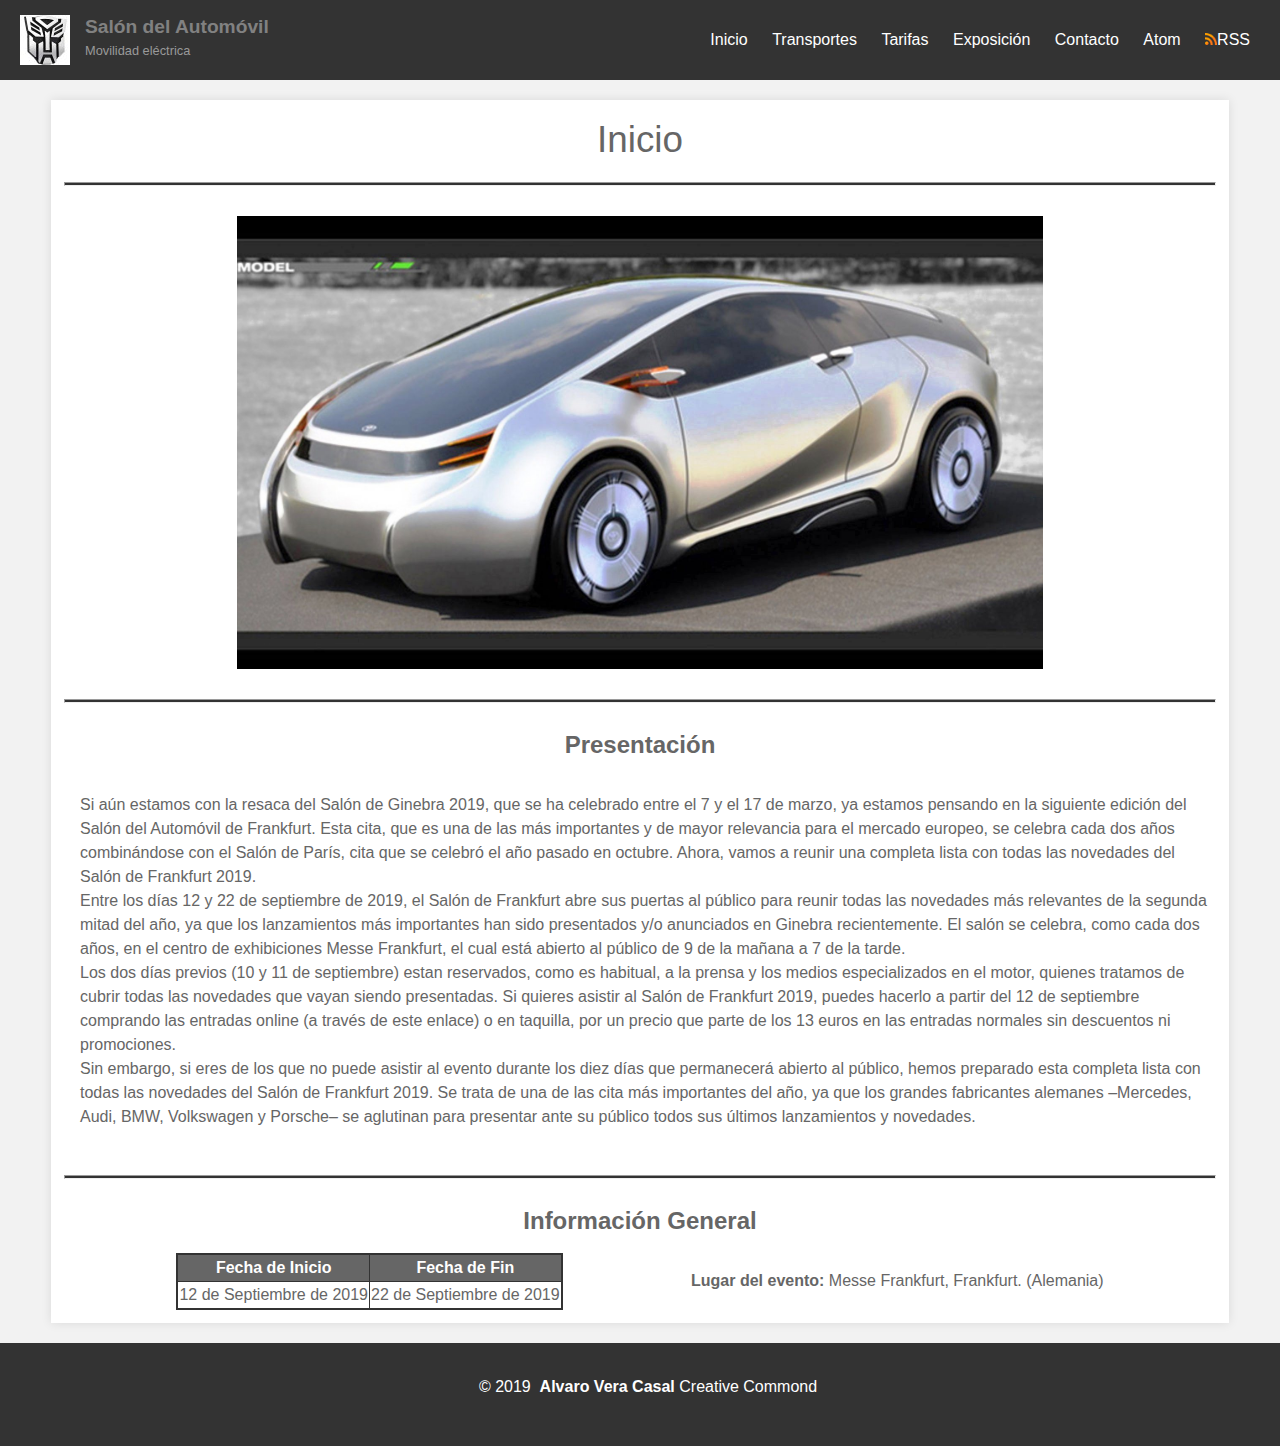
<file: index.html>
<!DOCTYPE html>
<html lang="es">

<head>
	<meta charset="utf-8">
	<title>Inicio</title>
	<link rel="stylesheet" href="style.css">
	<link rel="alternate" type="application/rss+xml" title="titulo_que_tendrá_el_enlace" href="feed/canal_rss.rss" />
	<link rel="alternate" type="application/atom+xml" title="titulo_que_tendrá_el_enlace" href="feed/canal_atom.atom" />

</head>

<body>
	
	
	<header id="main-header">

		<a id="logo-header">
			<div id="logo"><img src="img/logo.jpg" /></div>
			<span class="site-name">Salón del Automóvil</span>
			<span class="site-desc">Movilidad eléctrica</span>
		</a>

		<nav>
			<ul>
				<li><a href="index.html">Inicio</a></li>
				<li><a href="transporte.html">Transportes</a></li>
				<li><a href="tarifa.html">Tarifas</a></li>
				<li><a href="exposicion.html">Exposición</a></li>
				<li><a href="contacto.html">Contacto</a></li>
				<li><a type="application/atom+xml" href="feed/canal_atom.atom">Atom</a></li>
				<li><a type="application/rss+xml" href="feed/canal_rss.rss"><img id="logo-rss" src="img/rss.png" />RSS</a></li>
			</ul>
		</nav>

	</header>

	<section id="main-content">

		<article>
			<header>
				<h1>Inicio</h1>
			</header>

			<hr />

			<div class="imagen">
				<img id="imagen" src="img/imagen-inicio.jpg" />
			</div>

			<hr />

			<div id="presentacion">
				<h2>Presentación</h2>
				<p>Si aún estamos con la resaca del Salón de Ginebra 2019, que se ha
					celebrado entre el 7 y el 17 de marzo, ya estamos
					pensando en la siguiente edición del Salón del Automóvil de Frankfurt. Esta cita, que es una de las
					más importantes y
					de mayor relevancia para el mercado europeo, se celebra cada dos años combinándose con el Salón de
					París, cita que se
					celebró el año pasado en octubre. Ahora, vamos a reunir una completa lista con todas las novedades
					del Salón de Frankfurt 2019.<br />
					Entre los días 12 y 22 de septiembre de 2019, el Salón de Frankfurt abre sus puertas al público para
					reunir todas las novedades
					más relevantes de la segunda mitad del año, ya que los lanzamientos más importantes han sido
					presentados y/o anunciados en Ginebra recientemente.
					El salón se celebra, como cada dos años, en el centro de exhibiciones Messe Frankfurt, el cual está
					abierto al público de 9 de la mañana a 7 de la tarde.<br />
					Los dos días previos (10 y 11 de septiembre) estan reservados, como es habitual, a la prensa y los
					medios especializados en el motor, quienes tratamos
					de cubrir todas las novedades que vayan siendo presentadas. Si quieres asistir al Salón de Frankfurt
					2019, puedes hacerlo a partir del 12 de septiembre
					comprando las entradas online (a través de este enlace) o en taquilla, por un precio que parte de
					los 13 euros en las entradas normales sin descuentos ni promociones.<br />
					Sin embargo, si eres de los que no puede asistir al evento durante los diez días que permanecerá
					abierto al público, hemos preparado esta completa lista con todas las
					novedades del Salón de Frankfurt 2019. Se trata de una de las cita más importantes del año, ya que
					los grandes fabricantes alemanes –Mercedes, Audi, BMW, Volkswagen y
					Porsche– se aglutinan para presentar ante su público todos sus últimos lanzamientos y novedades.

				</p>
			</div>

			<hr />

			<h2>Información General</h2>
			<div class="fechas">
				<table>
					<thead>
						<tr>
							<th>Fecha de Inicio</th>
							<th>Fecha de Fin</th>
						</tr>
					<tbody>
						<tr>
							<td><time>12 de Septiembre de 2019</time></td>
							<td><time>22 de Septiembre de 2019</time></td>
						</tr>
					</tbody>
					</thead>
				</table>
				<p><b>Lugar del evento:&nbsp;</b>Messe Frankfurt, Frankfurt. (Alemania)</p>
			</div>

		</article>
	</section>

	<footer id="main-footer">
		<p>&copy; 2019&nbsp;<b><a>&nbsp;Alvaro Vera Casal</a></b>&nbsp;Creative Commond</p>
	</footer>

</body>

</html>
</file>
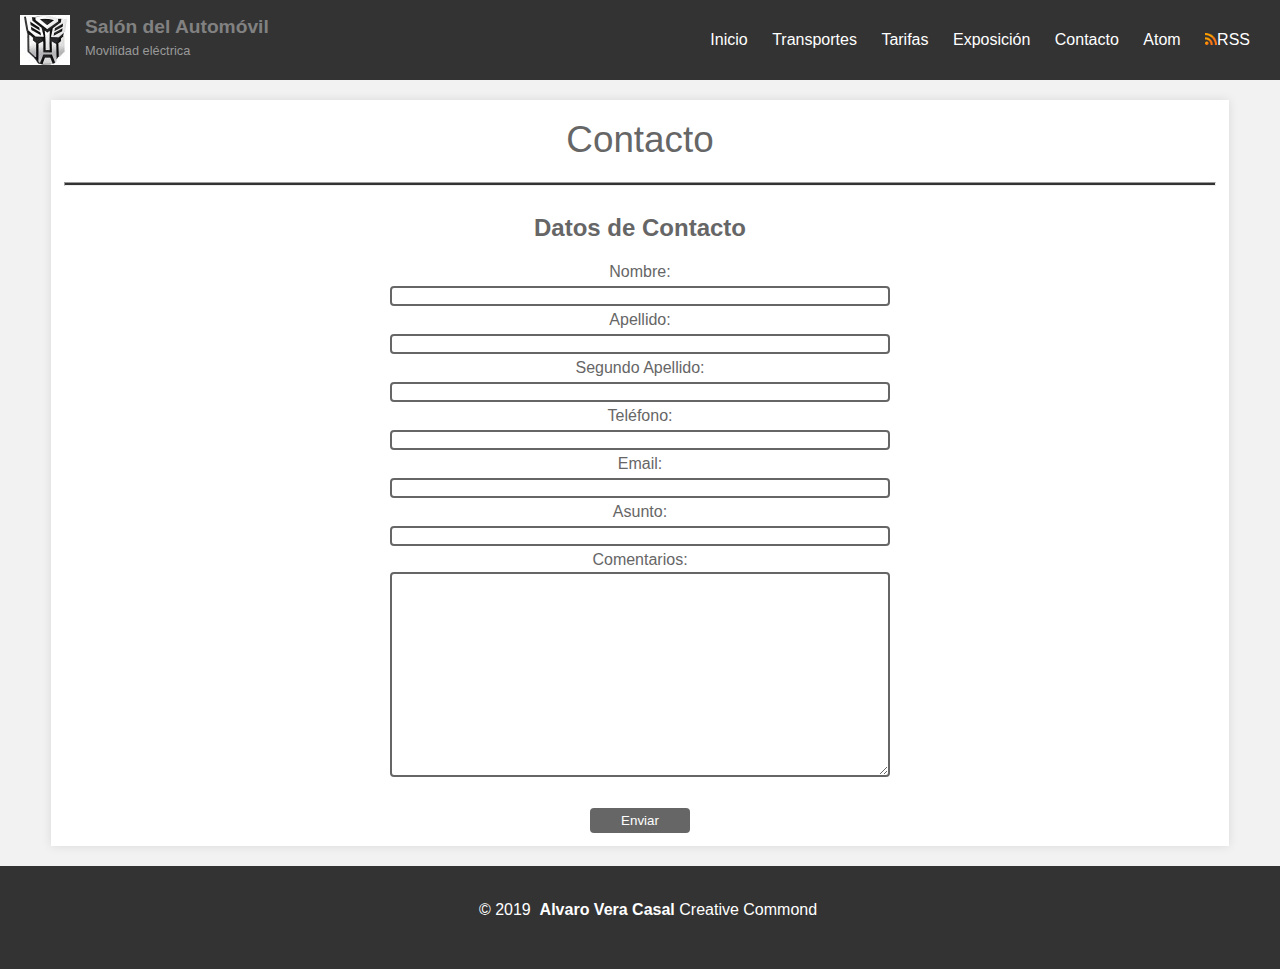
<file: contacto.html>
<!DOCTYPE html>
<html lang="es">
<head>
	<meta charset="utf-8">
	<title>Contacto</title>
    <link rel="stylesheet" href="style.css">
</head>

<body>
	
	<header id="main-header">
		
		<a id="logo-header">
            <div id="logo"><img src="img/logo.jpg" /></div>
			<span class="site-name">Salón del Automóvil</span>
			<span class="site-desc">Movilidad eléctrica</span>
		</a>

		<nav>
			<ul>
				<li><a href="index.html">Inicio</a></li>
				<li><a href="transporte.html">Transportes</a></li>
                <li><a href="tarifa.html">Tarifas</a></li>
                <li><a href="exposicion.html">Exposición</a></li>
                <li><a href="contacto.html">Contacto</a></li>
				<li><a type="application/atom+xml" href="feed/canal_atom.atom">Atom</a></li>
				<li><a type="application/rss+xml" href="feed/canal_rss.rss"><img id="logo-rss" src="img/rss.png" />RSS</a></li>
			</ul>
		</nav>

	</header>

	<section id="main-content">
	
		<article>
			<header id="header-content">
				<h1>Contacto</h1>
				<hr>
			</header>
			
			<h2>Datos de Contacto</h2>

			<form id="formulario">
				Nombre:<br>
				<input type="text">
				<br>
				Apellido:<br>
				<input type="text">
				<br>
				Segundo Apellido:<br>
				<input type="text" >
				<br>
				Teléfono:<br>
				<input type="text" >
				<br>
				Email:<br>
				<input type="email">
				<br>
				Asunto:<br>
				<input type="text">
				<br>
				Comentarios:<br>
				<textarea type="text"></textarea>
				<br><br>
				<button type="submit">Enviar</button>
			</form> 

		</article> 
	</section>

	<footer id="main-footer">
		<p>&copy; 2019&nbsp;<b><a>&nbsp;Alvaro Vera Casal</a></b>&nbsp;Creative Commond</p>
	</footer>

</body>
</html>
</file>
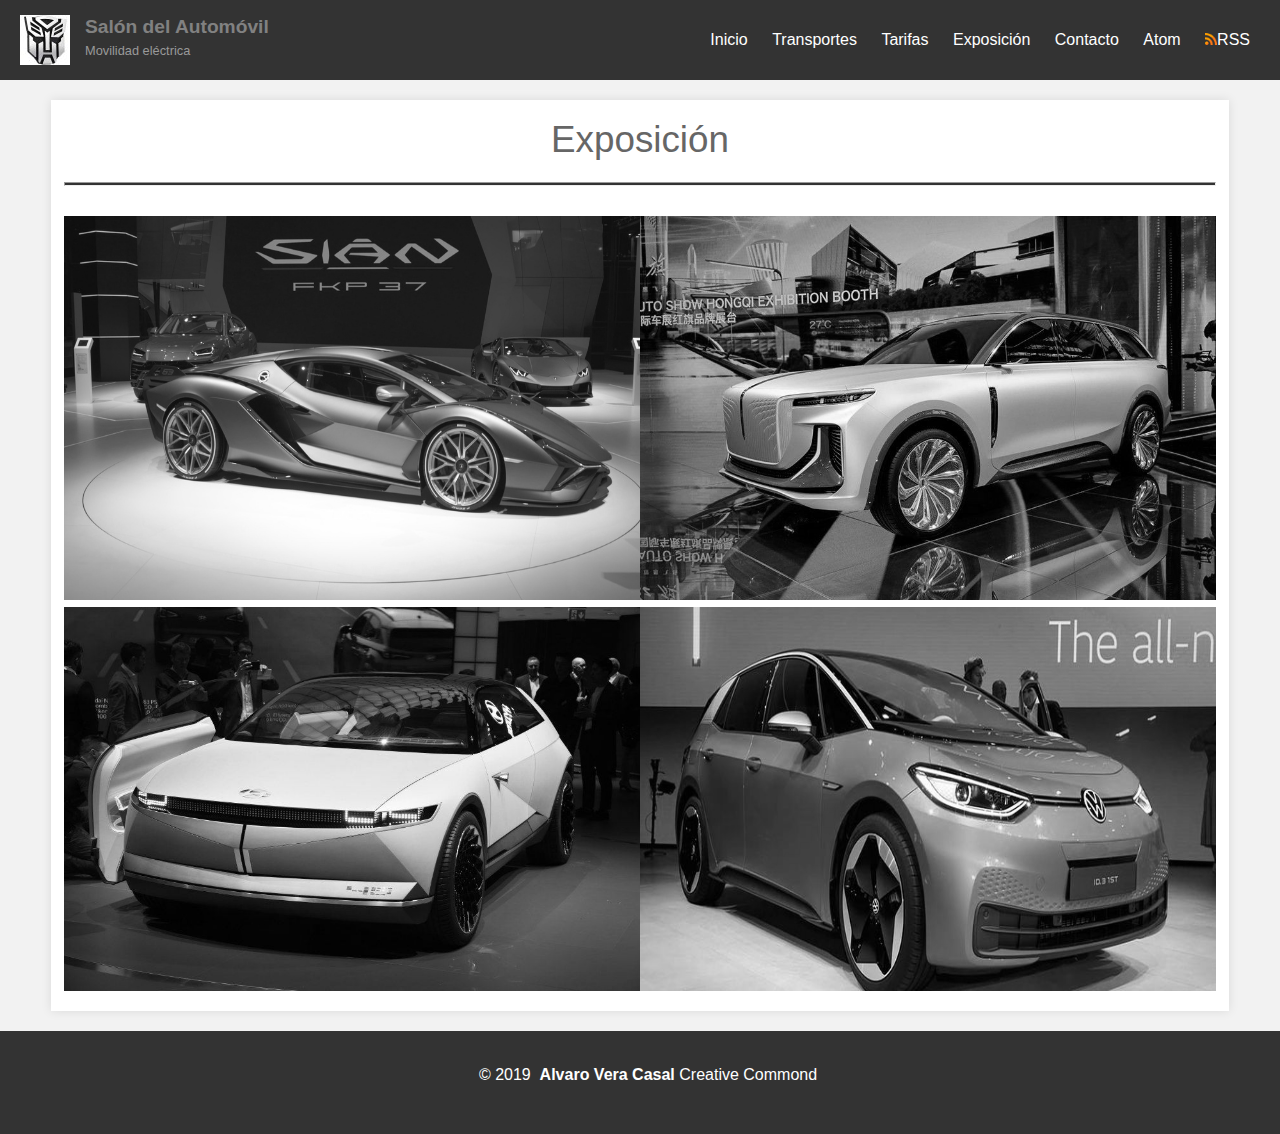
<file: exposicion.html>
<!DOCTYPE html>
<html lang="es">
<head>
	<meta charset="utf-8">
	<title>Exposición</title>
    <link rel="stylesheet" href="style.css">
</head>

<body>
	
	<header id="main-header">
		
		<a id="logo-header">
            <div id="logo"><img src="img/logo.jpg" /></div>
			<span class="site-name">Salón del Automóvil</span>
			<span class="site-desc">Movilidad eléctrica</span>
		</a>

		<nav>
			<ul>
				<li><a href="index.html">Inicio</a></li>
				<li><a href="transporte.html">Transportes</a></li>
                <li><a href="tarifa.html">Tarifas</a></li>
                <li><a href="exposicion.html">Exposición</a></li>
                <li><a href="contacto.html">Contacto</a></li>
				<li><a type="application/atom+xml" href="feed/canal_atom.atom">Atom</a></li>
				<li><a type="application/rss+xml" href="feed/canal_rss.rss"><img id="logo-rss" src="img/rss.png" />RSS</a></li>
			</ul>
		</nav>

	</header>

	<section id="main-content">
	
		<article>
			<header id="header-content">
				<h1>Exposición</h1>
				<hr>
			</header>
			
			<div class="div-galeria">
				<img class="foto-galeria" src="img/galeria/coche1.jpg">
				<img class="foto-galeria" src="img/galeria/coche2.jpg">
				
			</div>

			<div class="div-galeria">
				<img class="foto-galeria" src="img/galeria/coche3.jpg">
				<img class="foto-galeria" src="img/galeria/coche4.jpg">
			</div>

		</article> 
	</section>

	<footer id="main-footer">
		<p>&copy; 2019&nbsp;<b><a>&nbsp;Alvaro Vera Casal</a></b>&nbsp;Creative Commond</p>
	</footer>

</body>
</html>
</file>
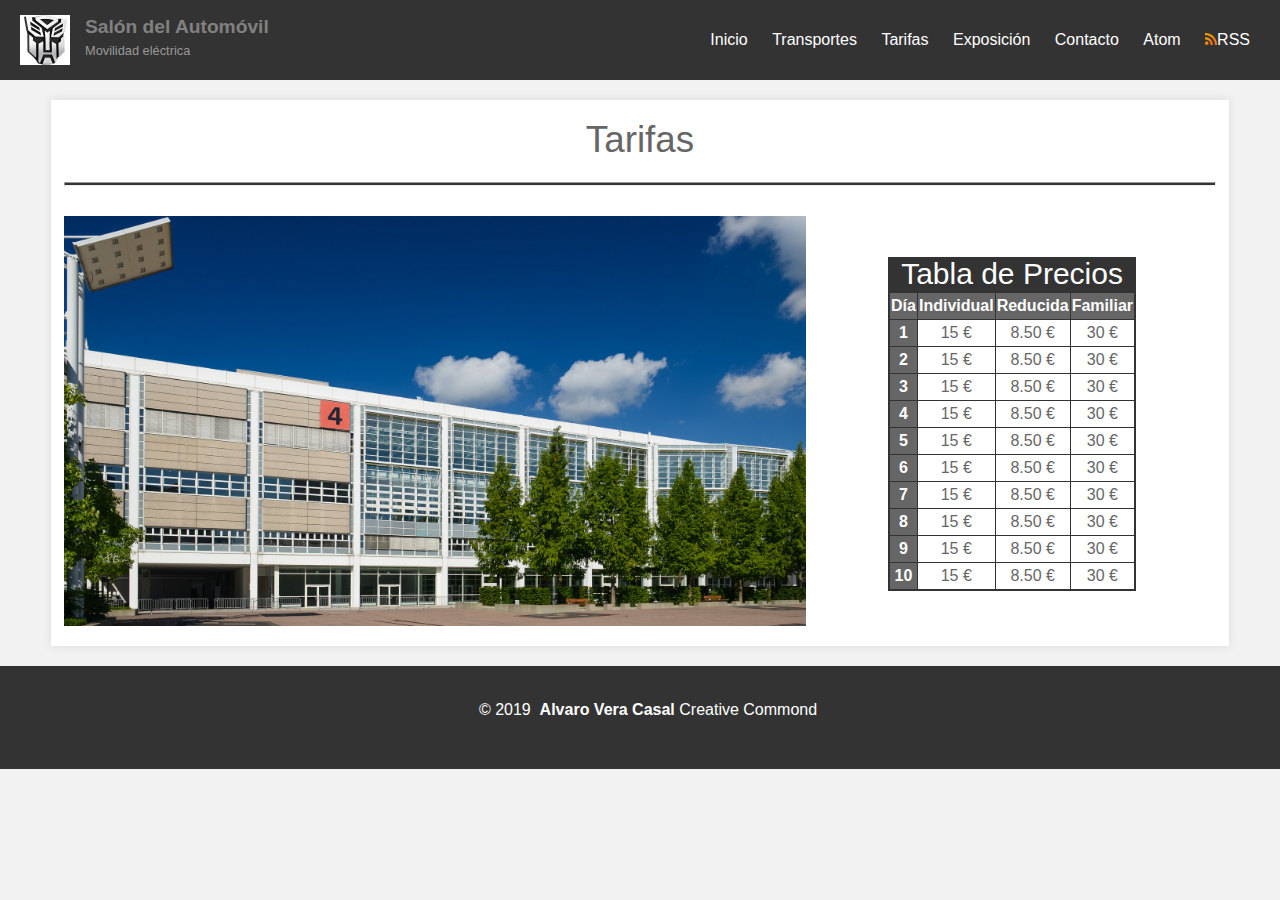
<file: tarifa.html>
<!DOCTYPE html>
<html lang="es">
<head>
	<meta charset="utf-8">
	<title>Tarifas</title>
    <link rel="stylesheet" href="style.css">
</head>

<body>
	
	<header id="main-header">
		
		<a id="logo-header">
            <div id="logo"><img src="img/logo.jpg" /></div>
			<span class="site-name">Salón del Automóvil</span>
			<span class="site-desc">Movilidad eléctrica</span>
		</a>

		<nav>
			<ul>
				<li><a href="index.html">Inicio</a></li>
				<li><a href="transporte.html">Transportes</a></li>
                <li><a href="tarifa.html">Tarifas</a></li>
                <li><a href="exposicion.html">Exposición</a></li>
                <li><a href="contacto.html">Contacto</a></li>
				<li><a type="application/atom+xml" href="feed/canal_atom.atom">Atom</a></li>
				<li><a type="application/rss+xml" href="feed/canal_rss.rss"><img id="logo-rss" src="img/rss.png" />RSS</a></li>
			</ul>
		</nav>

	</header>

	<section id="main-content">
	
		<article>
			<header id="header-content">
				<h1>Tarifas</h1>
				<hr>
			</header>
			<div class="traifas">
				<div>
					<img id="img-hall4" src="img/hall4.jpg" />
				</div>
				<div id="precios">
					<table id="tab-precios">
						<caption>Tabla de Precios</caption>
						<thead>
							<tr>
								<th>Día</th>
								<th>Individual</th>
								<th>Reducida</th>
								<th>Familiar</th>
							</tr>
							<tbody>
								<tr>
									<th>1</th>
									<td>15 €</td>
									<td>8.50 €</td>
									<td>30 €</td>
								</tr>
								<tr>
									<th>2</th>
									<td>15 €</td>
									<td>8.50 €</td>
									<td>30 €</td>
								</tr>
								<tr>
									<th>3</th>
									<td>15 €</td>
									<td>8.50 €</td>
									<td>30 €</td>
								</tr>
								<tr>
									<th>4</th>
									<td>15 €</td>
									<td>8.50 €</td>
									<td>30 €</td>
								</tr>
								<tr>
									<th>5</th>
									<td>15 €</td>
									<td>8.50 €</td>
									<td>30 €</td>
								</tr>
								<tr>
									<th>6</th>
									<td>15 €</td>
									<td>8.50 €</td>
									<td>30 €</td>
								</tr>
								<tr>
									<th>7</th>
									<td>15 €</td>
									<td>8.50 €</td>
									<td>30 €</td>
								</tr>
								<tr>
									<th>8</th>
									<td>15 €</td>
									<td>8.50 €</td>
									<td>30 €</td>
								</tr>
								<tr>
									<th>9</th>
									<td>15 €</td>
									<td>8.50 €</td>
									<td>30 €</td>
								</tr>
								<tr>
									<th>10</th>
									<td>15 €</td>
									<td>8.50 €</td>
									<td>30 €</td>
								</tr>
							</tbody>
						</thead>
					</table>
				</div>
			</div>
		</article> 
	</section>
	<footer id="main-footer">
		<p>&copy; 2019&nbsp;<b><a>&nbsp;Alvaro Vera Casal</a></b>&nbsp;Creative Commond</p>
	</footer>
</body>
</html>
</file>
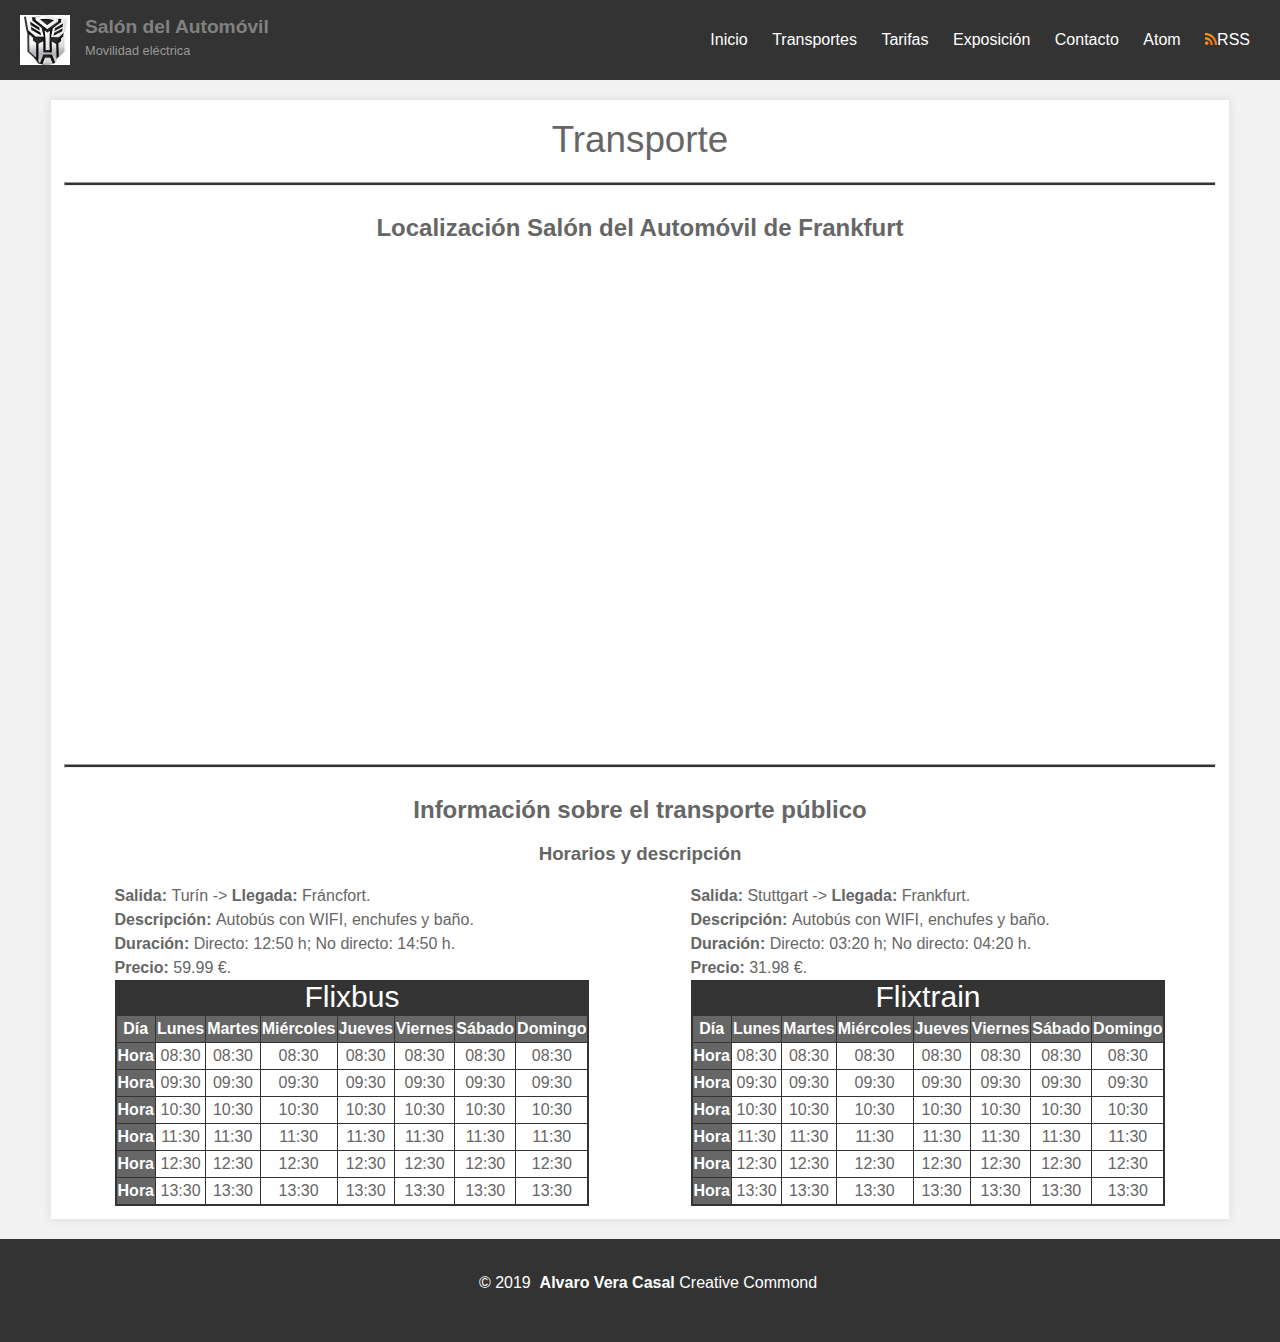
<file: transporte.html>
<!DOCTYPE html>
<html lang="es">

<head>
	<meta charset="utf-8">
	<title>Transporte</title>
	<link rel="stylesheet" href="style.css">
</head>

<body>

	<header id="main-header">

		<a id="logo-header">
			<div id="logo"><img src="img/logo.jpg" /></div>
			<span class="site-name">Salón del Automóvil</span>
			<span class="site-desc">Movilidad eléctrica</span>
		</a>

		<nav>
			<ul>
				<li><a href="index.html">Inicio</a></li>
				<li><a href="transporte.html">Transportes</a></li>
				<li><a href="tarifa.html">Tarifas</a></li>
				<li><a href="exposicion.html">Exposición</a></li>
				<li><a href="contacto.html">Contacto</a></li>
				<li><a type="application/atom+xml" href="feed/canal_atom.atom">Atom</a></li>
				<li><a type="application/rss+xml" href="feed/canal_rss.rss"><img id="logo-rss" src="img/rss.png" />RSS</a></li>
			</ul>
		</nav>

	</header>

	<section id="main-content">

		<article>
			<header id="header-content">
				<h1>Transporte</h1>
				<hr>
			</header>

			<div>
				<h2 id="mapa">Localización Salón del Automóvil de Frankfurt</h2>
				<br />
				<iframe id="mapa"
					src="https://www.google.com/maps/embed?pb=!1m18!1m12!1m3!1d2558.6739454858466!2d8.644015100983674!3d50.11110963828702!2m3!1f0!2f0!3f0!3m2!1i1024!2i768!4f13.1!3m3!1m2!1s0x47bd095f04d2b641%3A0x98c0e70e9a8ac665!2sMesse%20Frankfurt%20Hall%204!5e0!3m2!1ses!2ses!4v1577384017113!5m2!1ses!2ses"
					width="600" height="450" frameborder="0" style="border:0;" allowfullscreen=""></iframe>
			</div>

			<hr />

			<h2>Información sobre el transporte público</h2>
			<h3>Horarios y descripción</h3>
			<div id="tablas-transporte">
				<br />
				<div class="div-transporte">
					<p class="desc-transporte">
						<b>Salida:&nbsp;</b> Turín ->&nbsp;<b>Llegada:&nbsp;</b>Fráncfort.
					</p>
					<br />
					<p class="desc-transporte">
						<b>Descripción:&nbsp;</b> Autobús con WIFI, enchufes y baño.
					</p>
					<br />
					<p class="desc-transporte">
						<b>Duración:&nbsp;</b> Directo: 12:50 h; No directo: 14:50 h.

					</p>
					<br />
					<p class="desc-transporte">
						<b>Precio:&nbsp;</b> 59.99 €.
					</p>
					<table>
						<caption>Flixbus</caption>
						<thead>
							<tr>
								<th>Día</th>
								<th>Lunes</th>
								<th>Martes</th>
								<th>Miércoles</th>
								<th>Jueves</th>
								<th>Viernes</th>
								<th>Sábado</th>
								<th>Domingo</th>
							</tr>
							<tbody>
								<tr>
									<th>Hora</th>
									<td>08:30</td>
									<td>08:30</td>
									<td>08:30</td>
									<td>08:30</td>
									<td>08:30</td>
									<td>08:30</td>
									<td>08:30</td>
								</tr>
								<tr>
									<th>Hora</th>
									<td>09:30</td>
									<td>09:30</td>
									<td>09:30</td>
									<td>09:30</td>
									<td>09:30</td>
									<td>09:30</td>
									<td>09:30</td>
								</tr>
								<tr>
									<th>Hora</th>
									<td>10:30</td>
									<td>10:30</td>
									<td>10:30</td>
									<td>10:30</td>
									<td>10:30</td>
									<td>10:30</td>
									<td>10:30</td>
								</tr>
								<tr>
									<th>Hora</th>
									<td>11:30</td>
									<td>11:30</td>
									<td>11:30</td>
									<td>11:30</td>
									<td>11:30</td>
									<td>11:30</td>
									<td>11:30</td>
								</tr>
								<tr>
									<th>Hora</th>
									<td>12:30</td>
									<td>12:30</td>
									<td>12:30</td>
									<td>12:30</td>
									<td>12:30</td>
									<td>12:30</td>
									<td>12:30</td>
								</tr>
								<tr>
									<th>Hora</th>
									<td>13:30</td>
									<td>13:30</td>
									<td>13:30</td>
									<td>13:30</td>
									<td>13:30</td>
									<td>13:30</td>
									<td>13:30</td>
								</tr>
							</tbody>
						</thead>
					</table>
				</div>
				<div class="div-transporte">
					<p class="desc-transporte">
						<b>Salida:&nbsp;</b> Stuttgart ->&nbsp;<b>Llegada:&nbsp;</b>Frankfurt.
					</p>
					<br />
					<p class="desc-transporte">
						<b>Descripción:&nbsp;</b> Autobús con WIFI, enchufes y baño.
					</p>
					<br />
					<p class="desc-transporte">
						<b>Duración:&nbsp;</b> Directo: 03:20 h; No directo: 04:20 h.

					</p>
					<br />
					<p class="desc-transporte">
						<b>Precio:&nbsp;</b> 31.98 €.
					</p>
					<table>
						<caption>Flixtrain</caption>
						<thead>
							<tr>
								<th>Día</th>
								<th>Lunes</th>
								<th>Martes</th>
								<th>Miércoles</th>
								<th>Jueves</th>
								<th>Viernes</th>
								<th>Sábado</th>
								<th>Domingo</th>
							</tr>
							<tbody>
								<tr>
									<th>Hora</th>
									<td>08:30</td>
									<td>08:30</td>
									<td>08:30</td>
									<td>08:30</td>
									<td>08:30</td>
									<td>08:30</td>
									<td>08:30</td>
								</tr>
								<tr>
									<th>Hora</th>
									<td>09:30</td>
									<td>09:30</td>
									<td>09:30</td>
									<td>09:30</td>
									<td>09:30</td>
									<td>09:30</td>
									<td>09:30</td>
								</tr>
								<tr>
									<th>Hora</th>
									<td>10:30</td>
									<td>10:30</td>
									<td>10:30</td>
									<td>10:30</td>
									<td>10:30</td>
									<td>10:30</td>
									<td>10:30</td>
								</tr>
								<tr>
									<th>Hora</th>
									<td>11:30</td>
									<td>11:30</td>
									<td>11:30</td>
									<td>11:30</td>
									<td>11:30</td>
									<td>11:30</td>
									<td>11:30</td>
								</tr>
								<tr>
									<th>Hora</th>
									<td>12:30</td>
									<td>12:30</td>
									<td>12:30</td>
									<td>12:30</td>
									<td>12:30</td>
									<td>12:30</td>
									<td>12:30</td>
								</tr>
								<tr>
									<th>Hora</th>
									<td>13:30</td>
									<td>13:30</td>
									<td>13:30</td>
									<td>13:30</td>
									<td>13:30</td>
									<td>13:30</td>
									<td>13:30</td>
								</tr>
							</tbody>
						</thead>
					</table>
				</div>
			</div>
		</article>
	</section>

	<footer id="main-footer">
		<p>&copy; 2019&nbsp;<b><a>&nbsp;Alvaro Vera Casal</a></b>&nbsp;Creative Commond</p>
	</footer>

</body>

</html>
</file>
<file: style.css>
body {
	margin: 0;
	padding: 0;
	font-family: Helvetica, Arial, sans-serif;
	color: #666;
	background: #f2f2f2; 
	font-size: 1em;
	line-height: 1.5em;
}

h1 {
	font-size: 2.3em;
	font-family: 'Franklin Gothic Medium', 'Arial Narrow', Arial, sans-serif;
	margin: 15px 0;
	text-align: center;
	font-weight: 300;
}

h2 , h3 {
	text-align: center;
}

hr {
	margin-bottom: 30px;
	margin-top: 30px;
	height: 2px;
	background-color: #333;
}

p {
	text-align: left;
	display: inline-flex;
	margin-right: auto;
	margin-left: 1em;
}

caption {
	font-size: 30px;
	color: white;
	background-color: #333;
	padding: 5px 5px 5px 5px;
}

iframe {
	width: 100%;
}

table {
	margin-left: auto;
	margin-right: auto;
	border-collapse: collapse;
	border: 2.5px solid #333;
}

th, td {
	border: 1px solid #333;
	text-align: center;
}

th {
	background-color: #666;
	color: white;
}

article{
	min-height: 25em;
}

input {
	width: 500px;
	height: 20px;
	text-align: center;
	box-sizing: border-box;
  	border: 2px solid #666;
  	border-radius: 4px;
}

button {
	width: 100px;
	height: 25px;
	border: none;
  	border-radius: 4px;
	cursor: pointer;
	background-color: #666;
	color: white;
}

nav {
	float: right;
}
nav ul {
	margin: 0;
	padding: 0;
	list-style: none;
	padding-right: 20px;
}

nav ul li {
	display: inline-block;
	line-height: 80px;
}

nav ul li a {
	display: block;
	padding: 0 10px;
	text-decoration: none;
}

nav ul li a:hover {
	background: #818181;
}

textarea {
	width: 500px;
	height: 205px;
	box-sizing: border-box;
  	border: 2px solid #666;
  	border-radius: 4px;
}

div.fechas {
	display: inline-flex;
	width: 100%;
}

div.imagen {
	width: 100%;
}

#img-logo {
	max-width: 100%;
	height: auto;
}

#main-header {
	background: #333;
	color: white;
	height: 80px;
}	
#main-header a {
	color: white;
}

#logo-header {
	float: left;
	padding: 15px 0 0 20px;
	text-decoration: none;
}
#logo-header:hover {
	color: #818181;
}

#logo-header .site-name {
	margin-left: 65px;
	display: block;
	font-weight: 700;
	font-size: 1.2em;
}

#logo-header .site-desc {
	margin-left: 65px;
	display: block;
	font-weight: 300;
	font-size: 0.8em;
	color: #999;
}

#logo{
	float: left;
}

#logo-rss{
	width: 12px;
}

#img-inicio {
	float: right;
}

#main-content {
	background: white;
	max-width: 90%;
	margin: 20px auto;
	padding: 1%;
	width: 50%;
	min-width: 90%;
	box-shadow: 0 0 10px rgba(0,0,0,.1);
}

#main-footer {
	background: #333;
	color: white;
	text-align: center;
	position: relative;
	bottom: 0;
	width: 100%;
	padding: 1em 0 1.95em 0;
}

#imagen {
	display: block;
	margin-left: auto;
	margin-right: auto;
	width: 70%;
}

#presentacion {
	display: block;
}

#mapa {
	display: block;
	text-align: center;
	margin-left: auto;
	margin-right: auto;
}

#tablas-transporte {
	display: inline-flex;
	width: 100%;
}

#precios {
	margin: auto;
}

#img-hall4 {
	width: 90%;
}

#tab-precios {
	margin-right: 5em;
}

#formulario {
	text-align: center;
}

.div-transporte {
	margin-left: auto;
	margin-right: auto;
}

p.desc-transporte{
	margin: 0;
}

div.traifas {
	display: inline-fleX;
	width: 100%;
}

.foto-galeria {
	width: 50%;
}

.div-galeria {
	display: inline-flex;
}

.foto-galeria {
	filter: grayscale(100%);
}

.foto-galeria:hover {
	filter: grayscale(0%);
}
</file>
